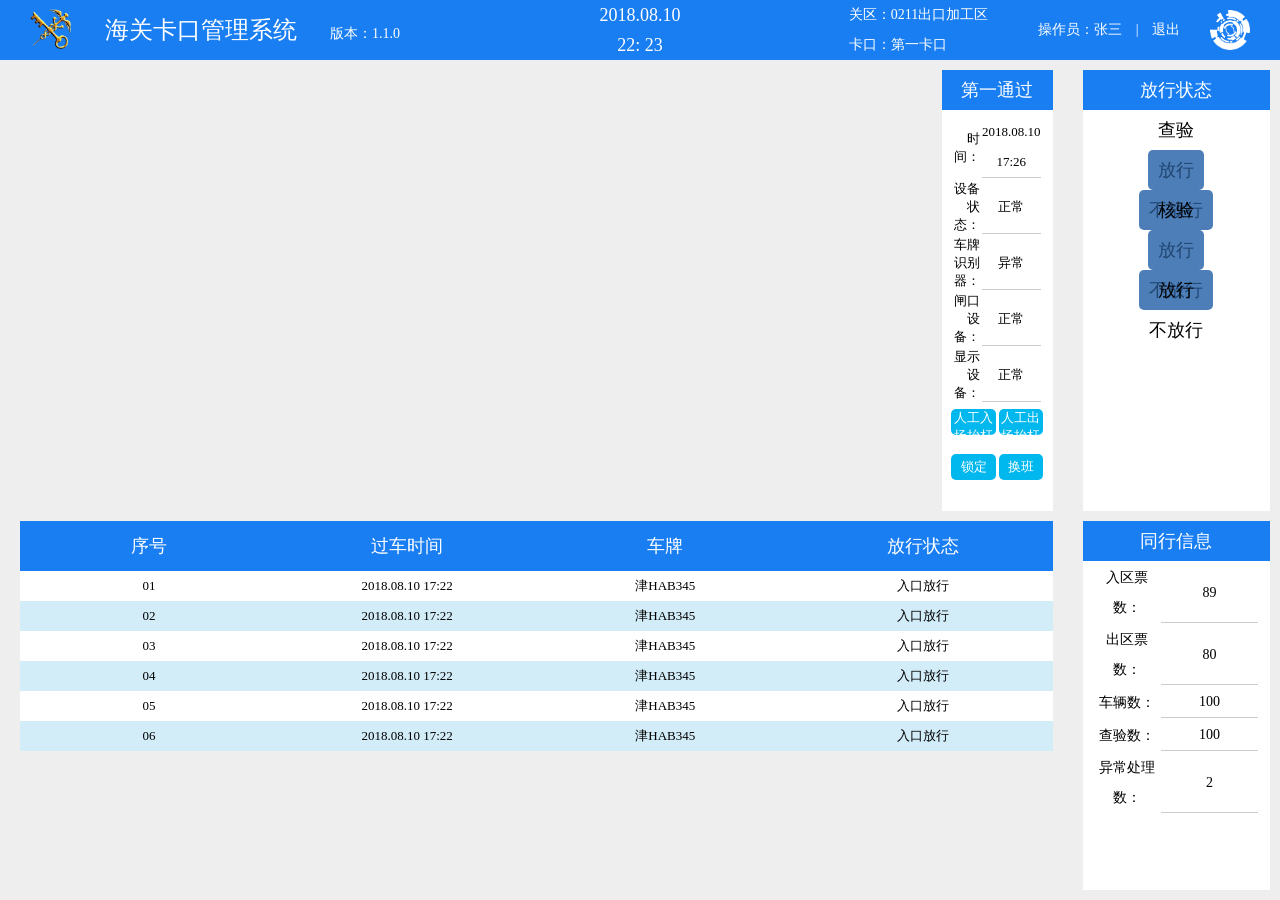
<file: znzk/src/main/resources/static/car/index.html>
<!DOCTYPE html>
<html lang="en">
<head>
    <meta charset="UTF-8">
    <title>停车场</title>
    <link rel="stylesheet" type="text/css" href="css/public.css">
    <link href="http://vjs.zencdn.net/5.19/video-js.min.css" rel="stylesheet">
    <link rel="stylesheet" type="text/css" href="css/index.css">
</head>
<body>
    <div class="header">
        <div class="header-left">
            <img class="logo" src="css/iamges/logo.png" height="40">
            <span class="sys-name">海关卡口管理系统</span>
            <span class="version">版本：1.1.0</span>
        </div>
        <ul class="header-middle">
            <li class="year">2018.08.10</li>
            <li class="year">22: 23</li>
        </ul>
        <div class="header-right">
            <ul class="site-info">
                <li>关区：<span class="district">0211出口加工区</span></li>
                <li>卡口：<span class="bayonet">第一卡口</span></li>
            </ul>
            <div class="user-info">
                操作员：<span class="user-name">张三</span>
                <span class="line">|</span>
                <a href="javascript:void(0)" class="logout-btn">退出</a>
            </div>
            <img class="scan-icon" src="css/iamges/scan-icon.png" width="40" height="40">
        </div>
    </div>

    <div class="content">
        <div class="left-content">
            <div class="content-top">
               <div class="video">
    			     <video
        				id="my-player"
        				class="video-js vjs-fluid"
        			
        				preload="auto"
        				poster="//vjs.zencdn.net/v/oceans.png"
        				data-setup='{}'>
        				<source src='rtmp://192.168.2.106:1935/hls/test' type='rtmp'/>  
    			     </video>
                </div>
                <div class="image">
                    <img src="css/iamges/image.png" width="100%" height="100%">
                </div>
                <div class="way-info">
                    <p class="title">第一通过</p>
                    <table>
                        <tr>
                            <td width="40%" align="right">
                                时间：
                            </td>
                            <td class="value-td">2018.08.10 17:26</td>
                        </tr>
                        <tr>
                            <td align="right">
                                设备状态：
                            </td>
                            <td class="value-td">正常</td>
                        </tr>
                        <tr>
                            <td align="right">
                                车牌识别器：
                            </td>
                            <td class="value-td">异常</td>
                        </tr>
                        <tr>
                            <td align="right">
                                闸口设备：
                            </td>
                            <td class="value-td">正常</td>
                        </tr>
                        <tr>
                            <td align="right">
                                显示设备：
                            </td>
                            <td class="value-td">正常</td>
                        </tr>
                    </table>
                    <div class="opts">
                        <button>人工入场抬杆</button>
                        <button>人工出场抬杆</button>
                        <div class="split-line"></div>
                        <button>锁定</button>
                        <button>换班</button>
                    </div>
                </div>
            </div>
            <div class="content-bottom">
                <table cellpadding="0" cellspacing="0">
                    <tr>
                        <th width="25%">序号</th>
                        <th width="25%">过车时间</th>
                        <th width="25%">车牌</th>
                        <th width="25%">放行状态</th>
                    </tr>
                    <tr class="odd">
                        <td>01</td>
                        <td>2018.08.10 17:22</td>
                        <td>津HAB345</td>
                        <td>入口放行</td>
                    </tr>
                    <tr class="even">
                        <td>02</td>
                        <td>2018.08.10 17:22</td>
                        <td>津HAB345</td>
                        <td>入口放行</td>
                    </tr>
                    <tr class="odd">
                        <td>03</td>
                        <td>2018.08.10 17:22</td>
                        <td>津HAB345</td>
                        <td>入口放行</td>
                    </tr>
                    <tr class="even">
                        <td>04</td>
                        <td>2018.08.10 17:22</td>
                        <td>津HAB345</td>
                        <td>入口放行</td>
                    </tr>
                    <tr class="odd">
                        <td>05</td>
                        <td>2018.08.10 17:22</td>
                        <td>津HAB345</td>
                        <td>入口放行</td>
                    </tr>
                    <tr class="even">
                        <td>06</td>
                        <td>2018.08.10 17:22</td>
                        <td>津HAB345</td>
                        <td>入口放行</td>
                    </tr>
                </table>
            </div>
        </div>
        <div class="right-content">
            <div class="content-top">
                <div class="status">
                    <p class="title">放行状态</p>
                    <div class="line">
                        查验
                    </div>
                    <div class="line">
                        <button>放行</button>
                        <button>不放行</button>
                    </div>
                    <div class="line">
                        核验
                    </div>
                    <div class="line">
                        <button>放行</button>
                        <button>不放行</button>
                    </div>
                    <div class="line">
                        放行
                    </div>
                    <div class="line">
                        不放行
                    </div>
                </div>
            </div>
            <div class="content-bottom">
                <div class="traffic-info">
                   <p class="title">同行信息</p>
                    <table>
                        <tr>
                            <td width="40%" align="right">
                                入区票数：
                            </td>
                            <td class="value-td">89</td>
                        </tr>
                        <tr>
                            <td align="right">
                                出区票数：
                            </td>
                            <td class="value-td">80</td>
                        </tr>
                        <tr>
                            <td align="right">
                                车辆数：
                            </td>
                            <td class="value-td">100</td>
                        </tr>
                        <tr>
                            <td align="right">
                                查验数：
                            </td>
                            <td class="value-td">100</td>
                        </tr>
                        <tr>
                            <td align="right">
                                异常处理数：
                            </td>
                            <td class="value-td">2</td>
                        </tr>
                    </table> 
                </div>
            </div>
        </div>
    </div>

    <div class="mask none">
        <div class="login-box">
            <div class="login-title">
                <img class="logo" src="css/iamges/logo.png" height="26">
                <span class="sys-name">海关卡口管理系统</span>
            </div>
            <div class="login-content">
                <ul class="left">
                    <li>
                        <span class="title">关区：</span>
                        <select id="">
                            <option>0211出口加工区</option>    
                        </select>
                    </li>
                    <li>
                        <span class="title">卡口：</span>
                        <select id="">
                            <option>第二卡口</option>    
                        </select>
                    </li>
                    <li>
                        <span class="title">通道信息：</span>
                        <select id="">
                            <option>第一通道</option>    
                        </select>
                    </li>
                </ul>
                <ul class="right">
                    <li class="user-name">
                        <img src="css/iamges/user.png">
                        <input type="text" name="">
                    </li>
                    <li class="pwd">
                        <img src="css/iamges/password.png" width="18">
                        <input type="password" name="">
                    </li>
                    <li class="login-btn">
                        <button>登录</button>
                    </li>
                    <li class="modify-pwd">
                        修改密码
                    </li>
                </ul>
            </div>
        </div>
    </div>
    <script type="text/javascript" src="js/jquery.js"></script>
    <script src="http://vjs.zencdn.net/5.19/video.min.js"></script>
    <script type="text/javascript" src="js/index.js"></script>
	<script type="text/javascript">
   // var player = videojs('my-player');
   var options = {fluid: true};

   var player = videojs('#my-player', options, function onPlayerReady() {
     videojs.log('Your player is ready!');
     // In this context, `this` is the player that was created by Video.js.
     this.play();
     // How about an event listener?
     this.on('ended', function() {
       videojs.log('Awww...over so soon?!');
     });
   });
   </script>
</body>
</html>
</file>
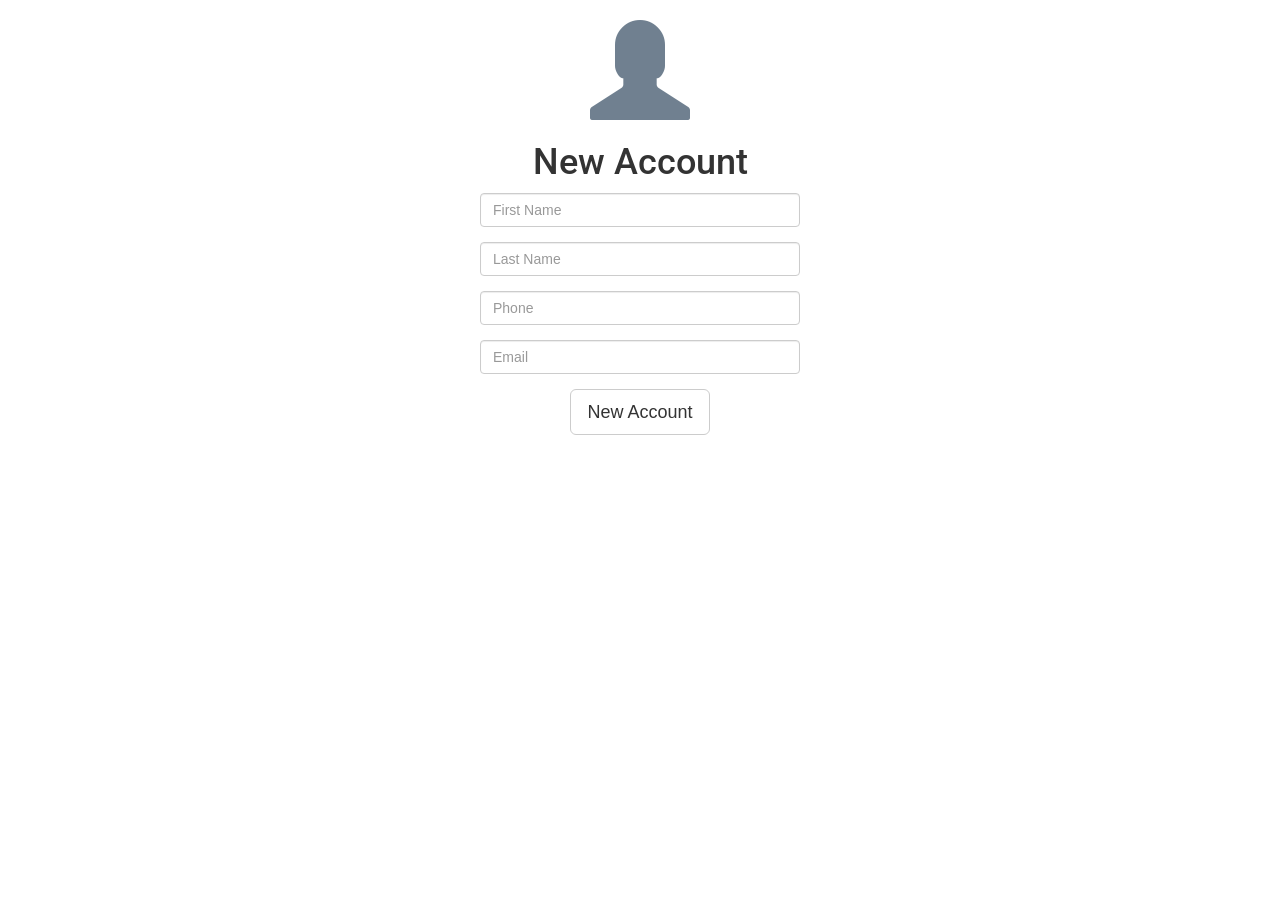
<file: demo/browser/src/dialog.html>
<!DOCTYPE html>
<html>
<head>
    <meta charset="utf-8" />
    <title>Registration Form</title>
    <link href="http://maxcdn.bootstrapcdn.com/bootstrap/3.2.0/css/bootstrap.min.css" rel="stylesheet">
    <link href='http://fonts.googleapis.com/css?family=Roboto:300' rel='stylesheet' type='text/css'>
    <script src="http://code.jquery.com/jquery-1.11.1.min.js"></script>
    <script src="http://maxcdn.bootstrapcdn.com/bootstrap/3.2.0/js/bootstrap.min.js"></script>
    <style>
        body{
            font:12px/15px Roboto, "Helvetica Neue", Helvetica, sans-serif;
        }
        select,
        input,
        .btn {
            font-family: "Helvetica Neue",Helvetica,Arial,sans-serif;
        }
        #wrapper{
            margin:0 auto;
        }
        .main-form {
            width: 360px;
            min-height: 360px;
            background: #fff;
            border-radius: 60px;
            margin:0px auto 20px;
            padding: 20px;
        }
        .form-logo {
            font-size: 100px;
            color: #708090;
        }
    </style>
</head>
<body>
<script>
function newAccount() {
    var firstName = document.getElementById("firstname").value;
    var lastName = document.getElementById("lastname").value;
    var phone = document.getElementById("phone").value;
    var email = document.getElementById("email").value;
    AccountService.createAccount(firstName, lastName, phone, email);
}
</script>
<div id="wrapper">
    <div class="main-form">
        <form action="#" method="POST">
            <fieldset>
                <div class="text-center">
                    <span class="form-logo glyphicon glyphicon-user"></span>
                </div>
                <div class="form-body">
                    <h1 class="form-title text-center">New Account</h1>
                    <div class="form-group">
                        <input class="form-control" type="text" id="firstname" name="firstname" placeholder="First Name">
                    </div>
                    <div class="form-group">
                        <input class="form-control" type="text" id="lastname" name="surname" placeholder="Last Name">
                    </div>
                    <div class="form-group">
                        <input class="form-control" type="text" id="phone" name="phone" placeholder="Phone">
                    </div>
                    <div class="form-group">
                        <input class="form-control" type="email" id="email" name="email" placeholder="Email">
                    </div>
                    <div class="form-group text-center">
                        <button class="btn btn-default btn-lg" type="button" onclick="newAccount();">New Account</button>
                    </div>
                </div>
            </fieldset>
        </form>
    </div>
</div>
</body>
</html>
</file>
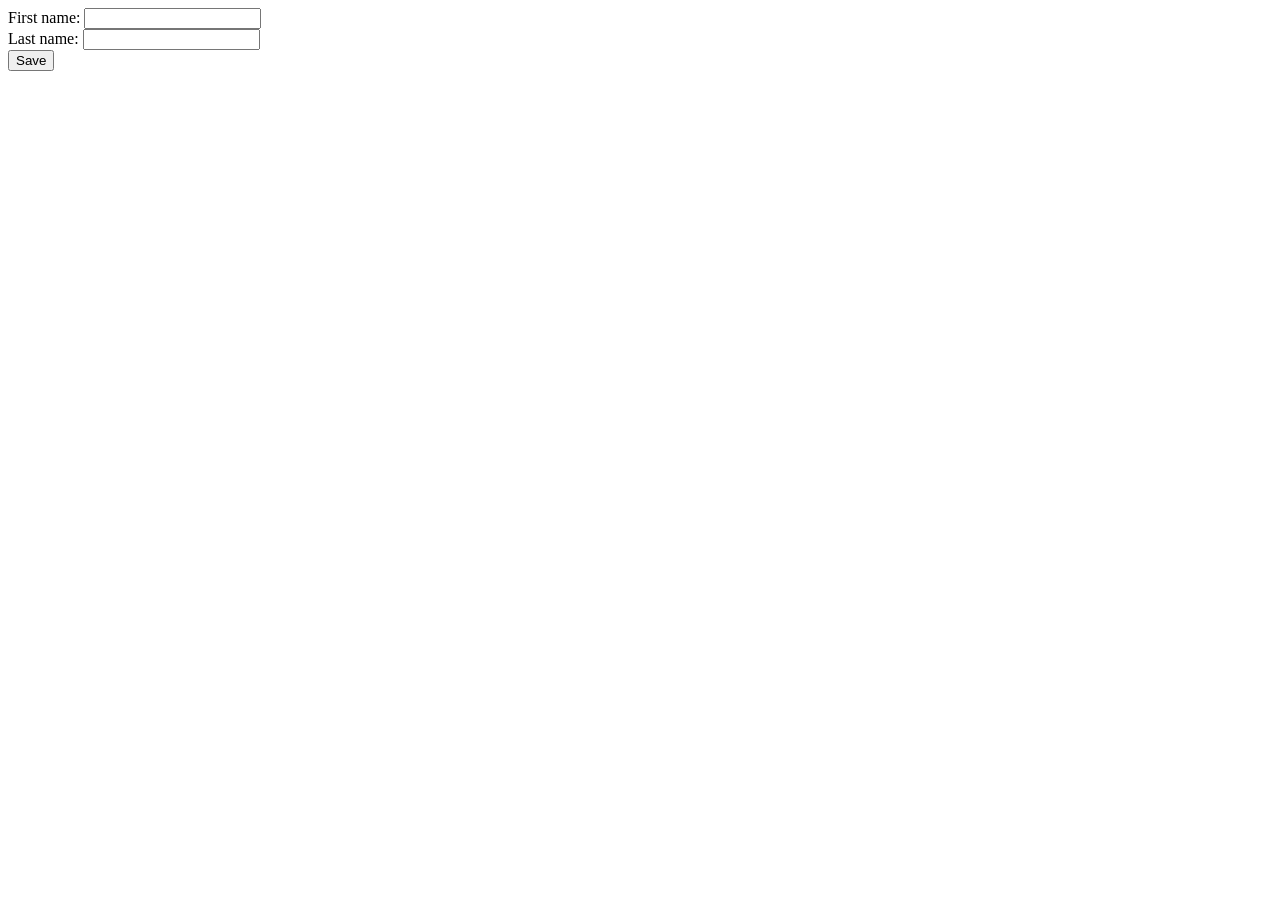
<file: demo/browser/src/form.html>
<!DOCTYPE html>
<html>
<head>
    <script type="text/javascript">
          function sendFormData() {
            var firstNameValue = myForm.elements['firstName'].value;
            var lastNameValue = myForm.elements['lastName'].value;
            // Invoke the 'save' method of the 'Account' Java object.
            Account.save(firstNameValue, lastNameValue);
          }
    </script>
</head>
<body>
<form name="myForm">
    First name: <input type="text" name="firstName"/>
    <br/>
    Last name: <input type="text" name="lastName"/>
    <br/>
    <input type="button" value="Save" onclick="sendFormData();"/>
</form>
</body>
</html>
</file>
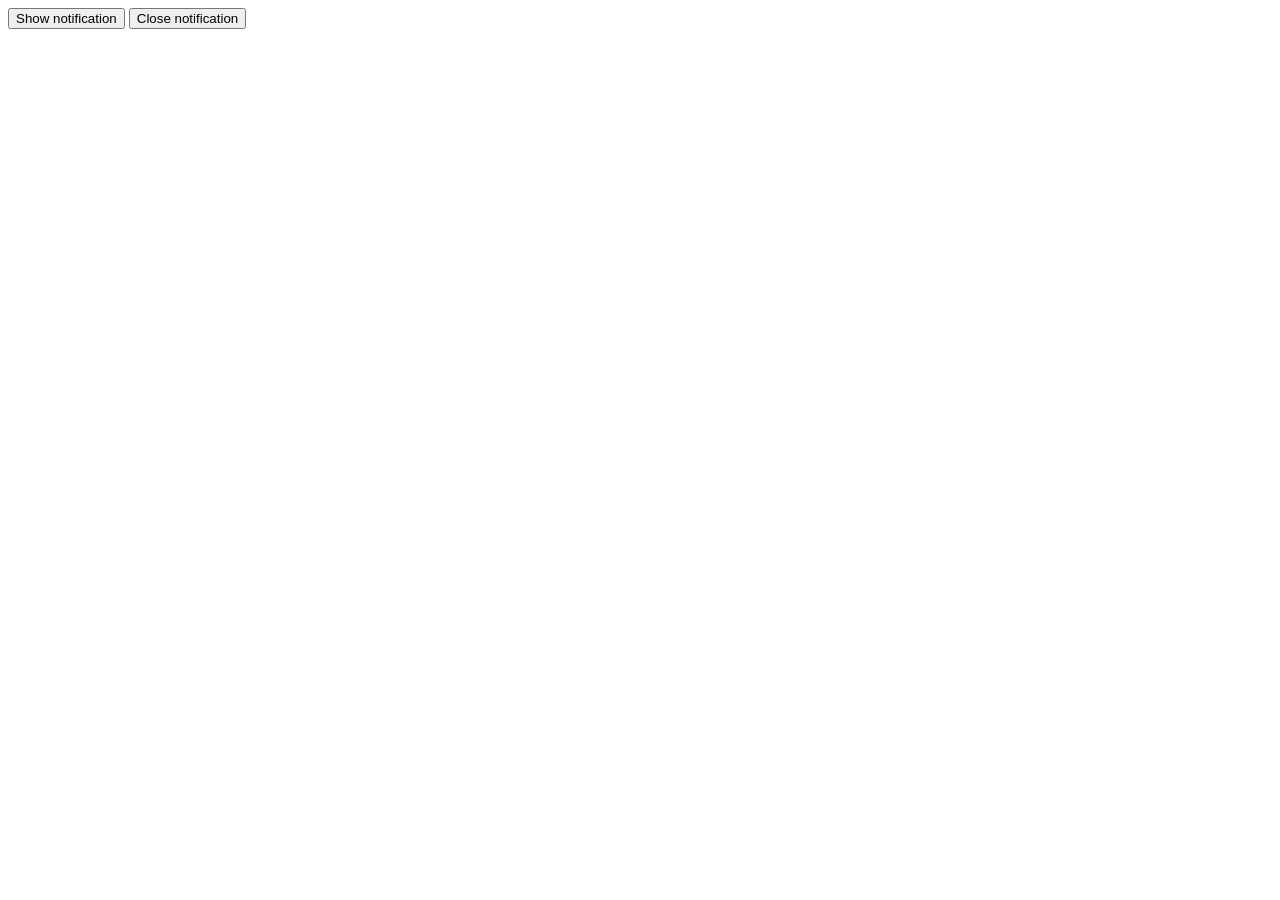
<file: demo/browser/src/notifications.html>
<!DOCTYPE html>
<html>
<head>
    <title>Notifications Sample</title>
    <meta http-equiv="Content-Type" content="text/html; charset=utf-8">
</head>
<body>
    <script type="text/javascript">

        let notification;

        let showNotification = function() {
            if (Notification.permission === 'granted') {
                _showNotification();
            } else {
                Notification.requestPermission(function (permission) {
                    if (permission === "granted") {
                        _showNotification();
                    }
                });
            }
        };

        let _showNotification = function() {
            notification = new Notification('Yoda says:', {type: 0, body: 'Powerful you have become, the dark side I sense in you.'});
        };

        let closeNotification = function() {
            if (notification) {
                notification.close();
            }
        };

    </script>
    <div>
        <button onclick="showNotification()">Show notification</button>
        <button onclick="closeNotification()">Close notification</button>
    </div>
</body>
</html>
</file>
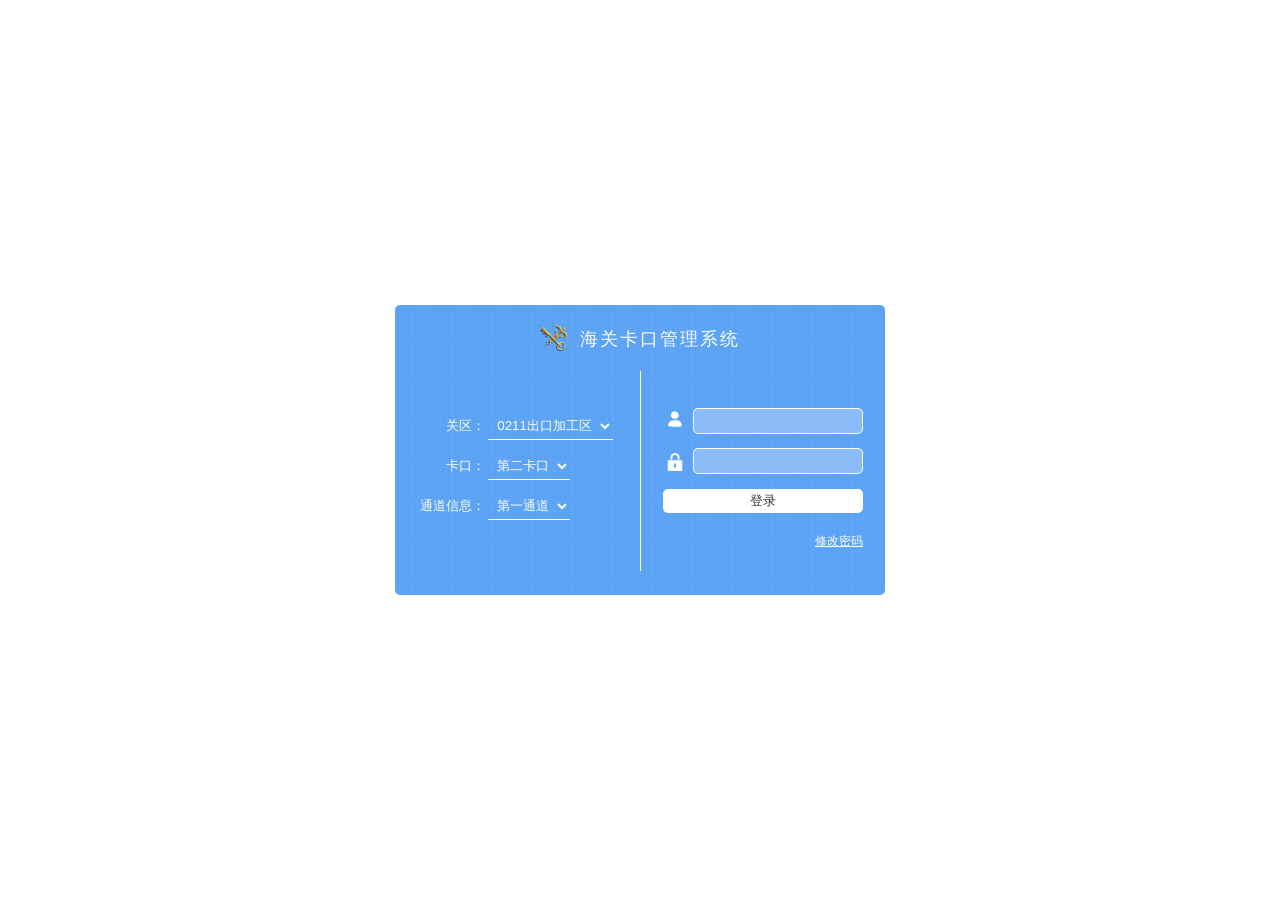
<file: znzk/src/main/resources/static/car/login.html>
<!DOCTYPE html>
<html lang="en">
<head>
    <meta charset="UTF-8">
    <title>停车场</title>
    <link rel="stylesheet" type="text/css" href="css/public.css">
    <link rel="stylesheet" type="text/css" href="css/login.css">
</head>
<body>
    <div class="login-box">
        <div class="login-title">
            <img class="logo" src="css/iamges/logo.png" height="26">
            <span class="sys-name">海关卡口管理系统</span>
        </div>
        <div class="login-content">
            <ul class="left">
                <li>
                    <span class="title">关区：</span>
                    <select id="">
                        <option>0211出口加工区</option>    
                    </select>
                </li>
                <li>
                    <span class="title">卡口：</span>
                    <select id="">
                        <option>第二卡口</option>    
                    </select>
                </li>
                <li>
                    <span class="title">通道信息：</span>
                    <select id="">
                        <option>第一通道</option>    
                    </select>
                </li>
            </ul>
            <ul class="right">
                <li class="user-name">
                    <img src="css/iamges/user.png">
                    <input type="text" name="">
                </li>
                <li class="pwd">
                    <img src="css/iamges/password.png" width="18">
                    <input type="password" name="">
                </li>
                <li class="login-btn">
                    <button>登录</button>
                </li>
                <li class="modify-pwd">
                    修改密码
                </li>
            </ul>
        </div>
    </div>
    <script type="text/javascript" src="js/jquery.js"></script>
    <script type="text/javascript" src="js/login.js"></script>
</body>
</html>
</file>
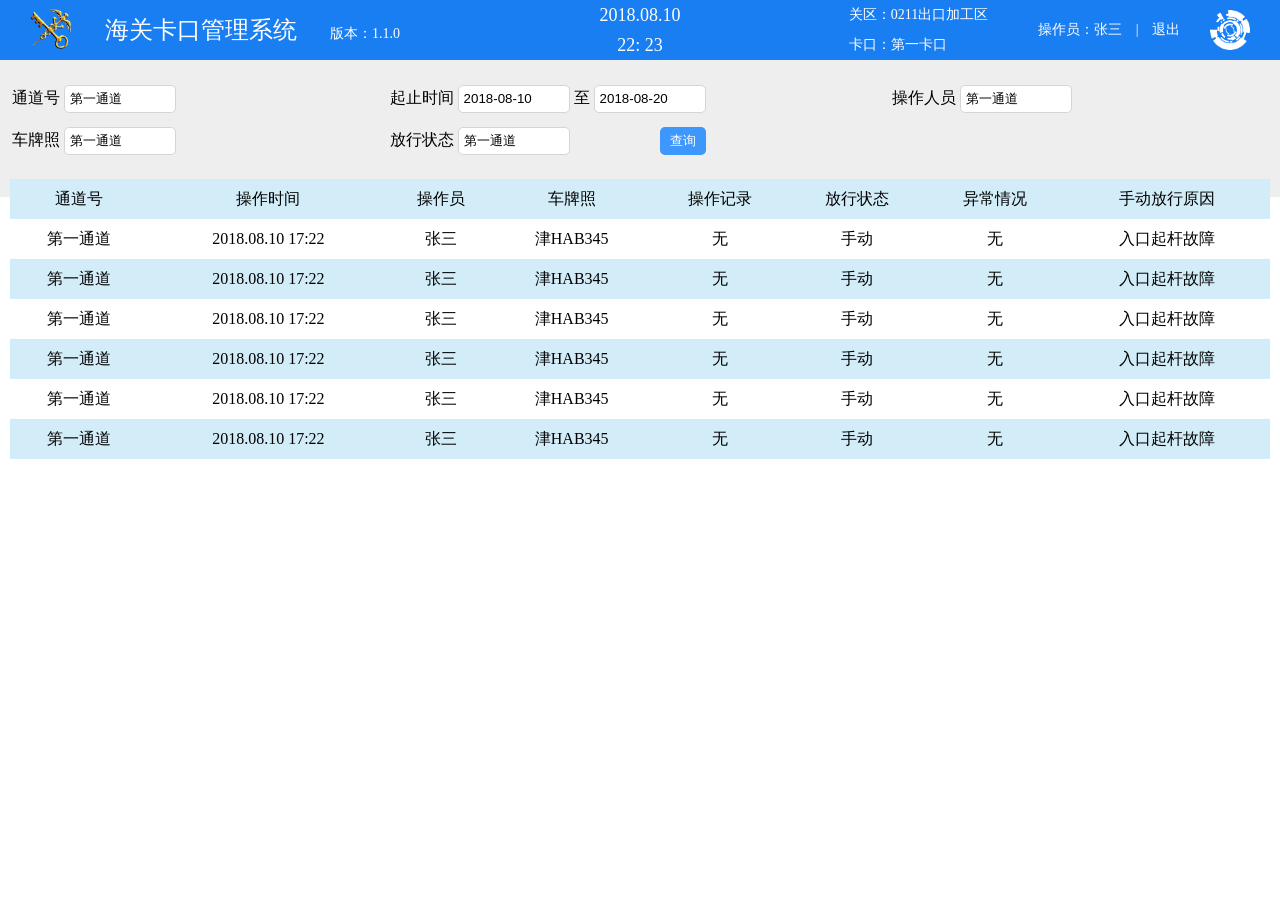
<file: znzk/src/main/resources/static/car/records.html>
<!DOCTYPE html>
<html lang="en">
<head>
    <meta charset="UTF-8">
    <title>停车场</title>
    <link rel="stylesheet" type="text/css" href="css/public.css">
    <link rel="stylesheet" type="text/css" href="css/records.css">
</head>
<body>
    <div class="header">
        <div class="header-left">
            <img class="logo" src="css/iamges/logo.png" height="40">
            <span class="sys-name">海关卡口管理系统</span>
            <span class="version">版本：1.1.0</span>
        </div>
        <ul class="header-middle">
            <li class="year">2018.08.10</li>
            <li class="year">22: 23</li>
        </ul>
        <div class="header-right">
            <ul class="site-info">
                <li>关区：<span class="district">0211出口加工区</span></li>
                <li>卡口：<span class="bayonet">第一卡口</span></li>
            </ul>
            <div class="user-info">
                操作员：<span class="user-name">张三</span>
                <span class="line">|</span>
                <a href="javascript:void(0)" class="logout-btn">退出</a>
            </div>
            <img class="scan-icon" src="css/iamges/scan-icon.png" width="40" height="40">
        </div>
    </div>

    <div class="content">
        <div class="search-box">
            <table>
                <tr>
                    <td width="30%">
                        通道号
                        <input type="text" name="" value="第一通道">
                    </td>
                    <td width="40%">
                        起止时间
                        <input type="text" name="" value="2018-08-10">
                        至
                        <input type="text" name="" value="2018-08-20">
                    </td>
                    <td width="30%">
                        操作人员
                        <input type="text" name="" value="第一通道">
                    </td>
                </tr>
                <tr>
                    <td width="30%">
                        车牌照
                        <input type="text" name="" value="第一通道">
                    </td>
                    <td width="40%">
                        放行状态
                        <input type="text" name="" value="第一通道">
                        <button class="search-btn">查询</button>
                    </td>
                    <td width="30%">
                    </td>
                </tr>
            </table>
        </div>
        <div class="content-bottom">
            <table class="records-table" cellpadding="0" cellspacing="0">
                <tr>
                    <th>通道号</th>
                    <th>操作时间</th>
                    <th>操作员</th>
                    <th>车牌照</th>
                    <th>操作记录</th>
                    <th>放行状态</th>
                    <th>异常情况</th>
                    <th>手动放行原因</th>
                </tr>
                <tr>
                    <td>第一通道</td>
                    <td>2018.08.10 17:22</td>
                    <td>张三</td>
                    <td>津HAB345</td>
                    <td>无</td>
                    <td>手动</td>
                    <td>无</td>
                    <td>入口起杆故障</td>
                </tr>
                <tr>
                    <td>第一通道</td>
                    <td>2018.08.10 17:22</td>
                    <td>张三</td>
                    <td>津HAB345</td>
                    <td>无</td>
                    <td>手动</td>
                    <td>无</td>
                    <td>入口起杆故障</td>
                </tr>
                <tr>
                    <td>第一通道</td>
                    <td>2018.08.10 17:22</td>
                    <td>张三</td>
                    <td>津HAB345</td>
                    <td>无</td>
                    <td>手动</td>
                    <td>无</td>
                    <td>入口起杆故障</td>
                </tr>
                <tr>
                    <td>第一通道</td>
                    <td>2018.08.10 17:22</td>
                    <td>张三</td>
                    <td>津HAB345</td>
                    <td>无</td>
                    <td>手动</td>
                    <td>无</td>
                    <td>入口起杆故障</td>
                </tr>
                <tr>
                    <td>第一通道</td>
                    <td>2018.08.10 17:22</td>
                    <td>张三</td>
                    <td>津HAB345</td>
                    <td>无</td>
                    <td>手动</td>
                    <td>无</td>
                    <td>入口起杆故障</td>
                </tr>
                <tr>
                    <td>第一通道</td>
                    <td>2018.08.10 17:22</td>
                    <td>张三</td>
                    <td>津HAB345</td>
                    <td>无</td>
                    <td>手动</td>
                    <td>无</td>
                    <td>入口起杆故障</td>
                </tr>
            </table>
        </div>
    </div>

    <script type="text/javascript" src="js/jquery.js"></script>
    <script type="text/javascript" src="js/index.js"></script>
</body>
</html>
</file>
<file: znzk/src/main/resources/static/car/css/public.css>
*{
	margin: 0;
	padding: 0;
}
body{
	font-size: 13px;
	font-family: "Noto Sans CJK SC Regular", "Source Han Sans CN Regular","Microsoft YaHei";
}
ul{
	list-style: none;
}
a{
	text-decoration: none;
}
.none{
	display: none;
}
</file>
<file: znzk/src/main/resources/static/car/css/index.css>
body{
	background: #eee;
}
.header{
	overflow: hidden;
	height: 60px;
	line-height: 60px;
	color: #fff;
	background: #197ef2;
}
.header-left{
	float: left;
}
.logo{
	margin: 0 30px;
	vertical-align: -11px;
}
.sys-name{
	font-size: 24px;
}
.version{
	margin-left: 30px;
	font-size: 14px;
}
.header-middle{
	position: absolute;
	top: 0px;
	left: 50%;
	margin-left: -50px;
	width: 100px;
	height: 60px;
	line-height: 30px;
	text-align: center;
	font-size: 18px;
}
.header-right{
	float: right;
}
.site-info,.user-info,.scan-icon{
	float: left;
	font-size: 14px;
}
.site-info{
	height: 60px;
	line-height: 30px;
	margin-right: 50px;
}
.user-info a{
	color: #fff;
}
.line{
	margin: 0 10px;
}
.scan-icon{
	margin: 10px 30px;
}
.content{
	display: flex;
	width: 100%;
	height: 300px;
}
.left-content{
	flex: 3;
	margin: 10px;
}
.content-top{
	display: flex;
	width: 100%;
	height: 55%;
}
.video{
	flex: 3;
	margin: 0 10px 10px;
}
.video-js.vjs-16-9, .video-js.vjs-4-3, .video-js.vjs-fluid{
	height: 100%;
}
.image{
	flex: 3;
	margin: 0 10px 10px;
}
.way-info{
	flex: 2.1;
	margin: 0 10px 10px;
	background: #fff;
}
.way-info p.title{
	height: 40px;
	line-height: 40px;
	text-align: center;
	color: #fff;
	font-size: 18px;
	background: #197ef2;
}
.way-info table{
	width: 100%;
	padding: 5px 10px;
}
.value-td{
	width: 100%;
	height: 30px;
	line-height: 30px;
	border: none;
	border-bottom: 1px solid #ccc;
	text-align: center;
}
.opts{
	width: 100%;
	text-align: center;
}
.opts button{
	width: 40%;
	height: 26px;
	line-height: 26px
	margin: 2%;
	border: none;
	border-radius: 5px;
	color: #fff;
	background: #00b7ee;
	cursor: pointer;
}
.split-line{
	height: 10px;
}
.content-bottom{
	width: 100%;
	height: 45%;
}
.content-bottom table{
	width: 100%;
	padding: 0 10px;
}
.content-bottom table th{
	height: 50px;
	line-height: 50px;
	color: #fff;
	font-size: 18px;
	font-weight: normal;
	background: #197ef2;
}
.content-bottom table td{
	height: 30px;
	line-height: 30px;
	border-right: ;
	text-align: center;
}
.odd{
	background: #fff;
}
.even{
	background: #d2ecf8;
}
.right-content{
	flex: 1;
	margin: 10px;
}
.status{
	width: 100%;
	margin-bottom: 10px;
	background: #fff;
}
.status p.title,.traffic-info p.title{
	width: 100%;
	height: 40px;
	line-height: 40px;
	text-align: center;
	color: #fff;
	font-size: 18px;
	background: #197ef2;
}
.status .line{
	height: 40px;
	line-height: 40px;
	font-size: 18px;
	text-align: center;
}
.status .line button{
	height: 40px;
	margin: 0 10%;
	padding: 0 10px;
	line-height: 40px;
	border: none;
	border-radius: 5px;
	color: #204672;
	font-size: 18px;
	background: #4d7eb7;
	cursor: pointer;
}
.traffic-info{
	width: 100%;
	height: 100%;
	background: #fff;
}
.traffic-info td{
	font-size: 14px;
}

/*登录窗*/
.mask{
	position: absolute;
	top: 0;
	left: 0;
	align-items:center;/*垂直居中*/
  	justify-content: center;/*水平居中*/
  	width: 100%;
  	height: 100%;
	background: rgba(0,0,0,.6);
}
.login-box{
	overflow: hidden;
	width: 490px;
	height: 290px;
	border-radius: 5px;
	color: #fff;
	background: url(iamges/login_bg.png);
}
.login-title{
	padding: 20px 0;
	text-align: center;
}
.login-title .logo{
	margin-right: 10px;
	vertical-align: -6px;
}
.login-title .sys-name{
	font-size: 18px;
	letter-spacing: 2px;
}
.login-content{
	display: flex;
	height: 200px;
}
.left{
	flex: 1;
	height: 100%;
	padding-top: 35px;
	box-sizing: border-box;
	border-right: 1px solid #fff;
}
.left li,.right li{
	height: 40px;
	line-height: 40px;
}
.left .title{
	display: inline-block;
	width: 90px;
	text-align: right;
}
.left select{
    padding: 5px;
    border: none;
    border-bottom: 1px solid #fff;
    color: #fff;
	background: transparent;
}
.right{
	flex: 1;
	padding-top: 35px;
}
.right li{
	text-align: center;
}
.right li img{
	margin-right: 3px;
	vertical-align: -6px;
}
.right li.pwd img{
	margin: 0 6px 0 3px;
}
.right li input{
	width: 158px;
	height: 24px;
	padding: 0 5px;
	border: 1px solid #fff;
	border-radius: 5px;
	background: #8ABCF7;
}
.right li.login-btn{
	text-align: center;
}
.right li.login-btn button{
	width: 200px;
	height: 24px;
	line-height: 24px;
	border: none;
	border-radius: 5px;
	color: #333;
	background: #fff;
	cursor: pointer;
}
.right li.modify-pwd{
	padding-right: 22px;
	box-sizing: border-box;
	text-align: right;
	font-size: 12px;
	text-decoration: underline;
	cursor: pointer;
}
</file>
<file: znzk/src/main/resources/static/car/css/login.css>
*{
	outline: none;
}
html,body{
	height: 100%;
}
body{
	display: flex;
	align-items:center;/*垂直居中*/
  	justify-content: center;/*水平居中*/
	background: #fff;
}
.login-box{
	overflow: hidden;
	width: 490px;
	height: 290px;
	border-radius: 5px;
	color: #fff;
	background: url(iamges/login_bg.png);
}
.login-title{
	padding: 20px 0;
	text-align: center;
}
.logo{
	margin-right: 10px;
	vertical-align: -6px;
}
.sys-name{
	font-size: 18px;
	letter-spacing: 2px;
}
.login-content{
	display: flex;
	height: 200px;
}
.left{
	flex: 1;
	height: 100%;
	padding-top: 35px;
	box-sizing: border-box;
	border-right: 1px solid #fff;
}
.left li,.right li{
	height: 40px;
	line-height: 40px;
}
.left .title{
	display: inline-block;
	width: 90px;
	text-align: right;
}
.left select{
    padding: 5px;
    border: none;
    border-bottom: 1px solid #fff;
    color: #fff;
	background: transparent;
}
.right{
	flex: 1;
	padding-top: 30px;
}
.right li{
	text-align: center;
}
.right li img{
	margin-right: 3px;
	vertical-align: -6px;
}
.right li.pwd img{
	margin: 0 6px 0 3px;
}
.right li input{
	width: 158px;
	height: 24px;
	padding: 0 5px;
	border: 1px solid #fff;
	border-radius: 5px;
	background: #8ABCF7;
}
.right li.login-btn{
	text-align: center;
}
.right li.login-btn button{
	width: 200px;
	height: 24px;
	line-height: 24px;
	border: none;
	border-radius: 5px;
	color: #333;
	background: #fff;
	cursor: pointer;
}
.right li.modify-pwd{
	padding-right: 22px;
	box-sizing: border-box;
	text-align: right;
	font-size: 12px;
	text-decoration: underline;
	cursor: pointer;
}
</file>
<file: znzk/src/main/resources/static/car/css/records.css>
body{
	background: #eee;
}
.header{
	overflow: hidden;
	height: 60px;
	line-height: 60px;
	color: #fff;
	background: #197ef2;
}
.header-left{
	float: left;
}
.logo{
	margin: 0 30px;
	vertical-align: -11px;
}
.sys-name{
	font-size: 24px;
}
.version{
	margin-left: 30px;
	font-size: 14px;
}
.header-middle{
	position: absolute;
	top: 0px;
	left: 50%;
	margin-left: -50px;
	width: 100px;
	height: 60px;
	line-height: 30px;
	text-align: center;
	font-size: 18px;
}
.header-right{
	float: right;
}
.site-info,.user-info,.scan-icon{
	float: left;
	font-size: 14px;
}
.site-info{
	height: 60px;
	line-height: 30px;
	margin-right: 50px;
}
.user-info a{
	color: #fff;
}
.line{
	margin: 0 10px;
}
.scan-icon{
	margin: 10px 30px;
}
.content{
	width: 100%;
	height: 100%;
	font-size: 16px;
	background: #fff;
}
.search-box{
	height: 120px;
	padding: 0 10px;
	background: #eee;
}
.search-box table{
	width: 100%;
	margin-top: 17px;
}
.search-box table tr{
	height: 40px;
}
.search-box table tr td input{
	width: 100px;
	height: 26px;
	padding: 0 5px;
	line-height: 26px;
	border: 1px solid #D5D5D5;
	border-radius: 5px;
}
.search-btn{
	margin-left: 86px;
	padding: 5px 10px;
	border: none;
	border-radius: 5px;
	color: #fff;
	background: #3E97FC;
}
.content-bottom{
	position: relative;
	width: 100%;
	height: 45%;
	background: #fff;
}
.content-bottom table{
	position: absolute;
	top: -18px;
	width: 100%;
	padding: 0 10px;
}
.content-bottom table th{
	height: 40px;
	line-height: 40px;
	font-size: 16px;
	font-weight: normal;
	background: #d2ecf8;
}
.records-table td{
	height: 40px;
	line-height: 40px;
	border-right: ;
	font-size: 16px;
	text-align: center;
}
.records-table tr{
	background: #fff;
}
.records-table tr:nth-child(2n+1){
	background: #d2ecf8;
}
</file>
